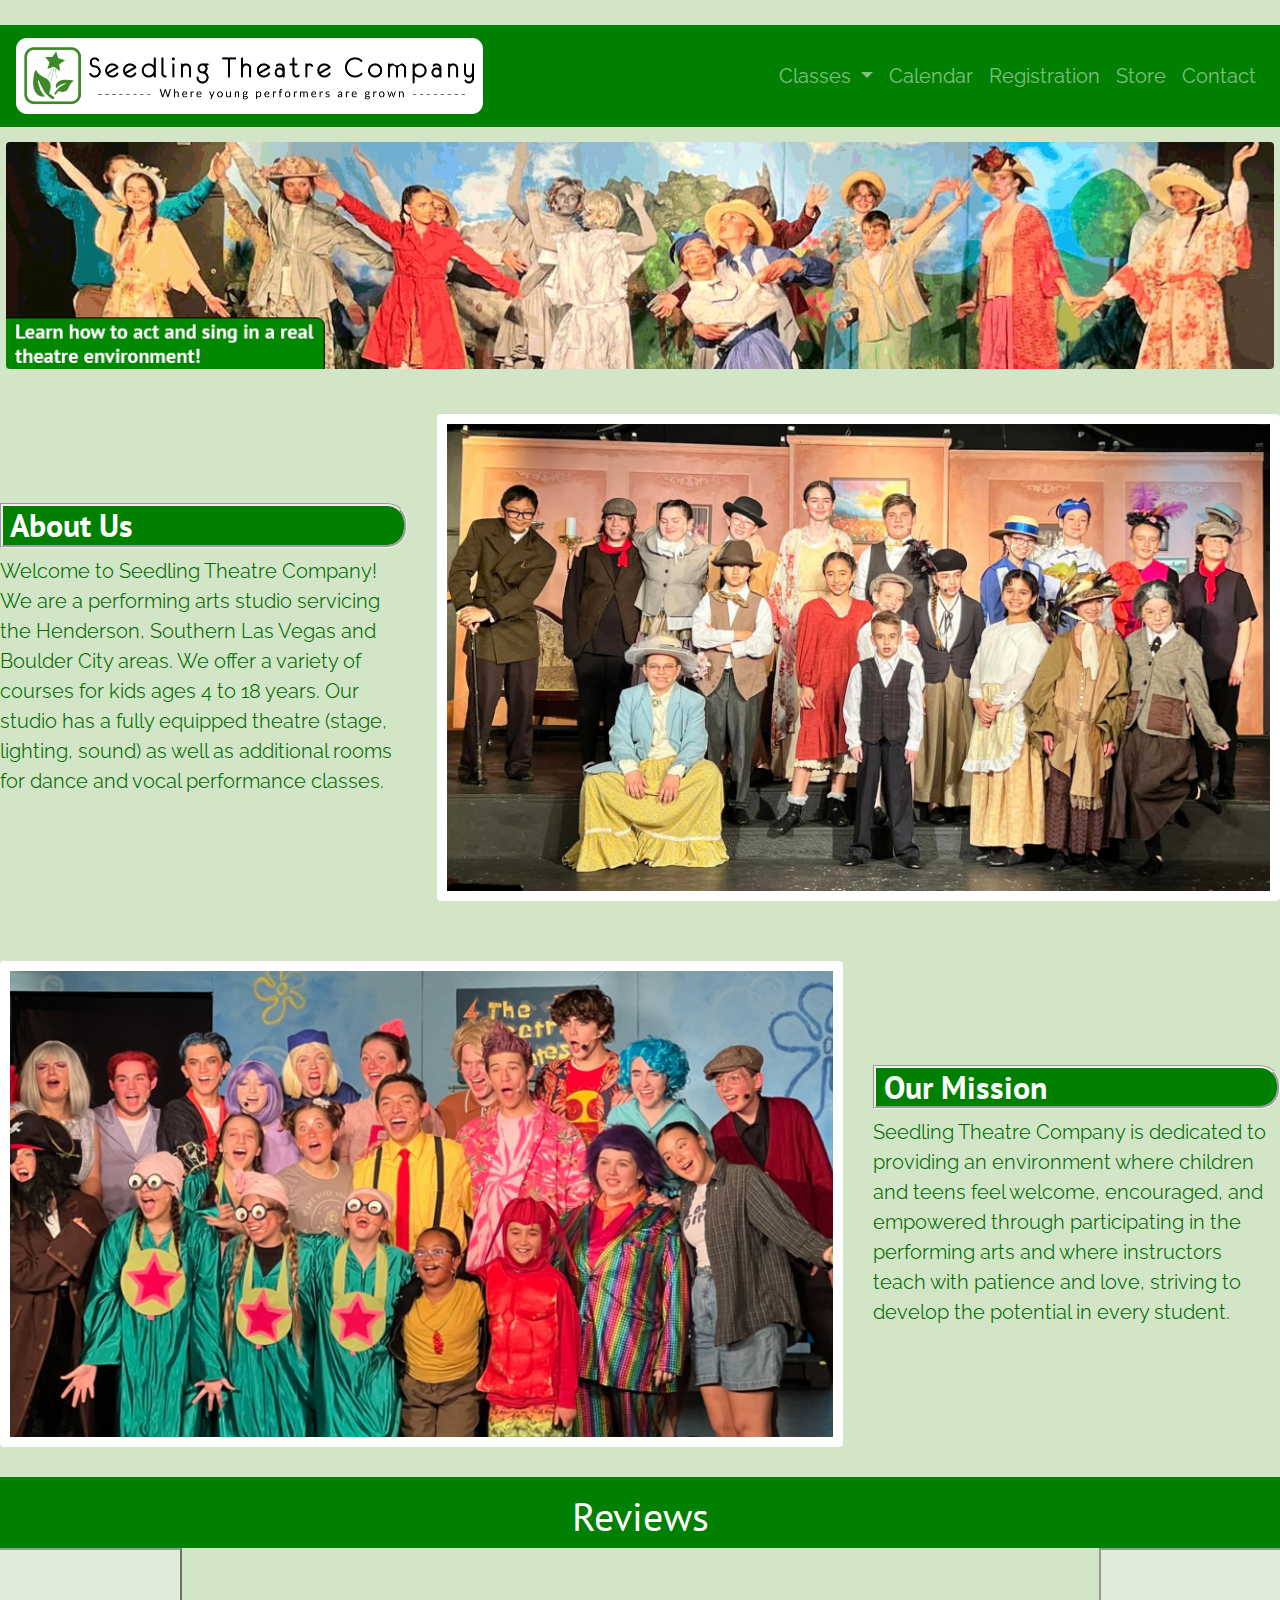
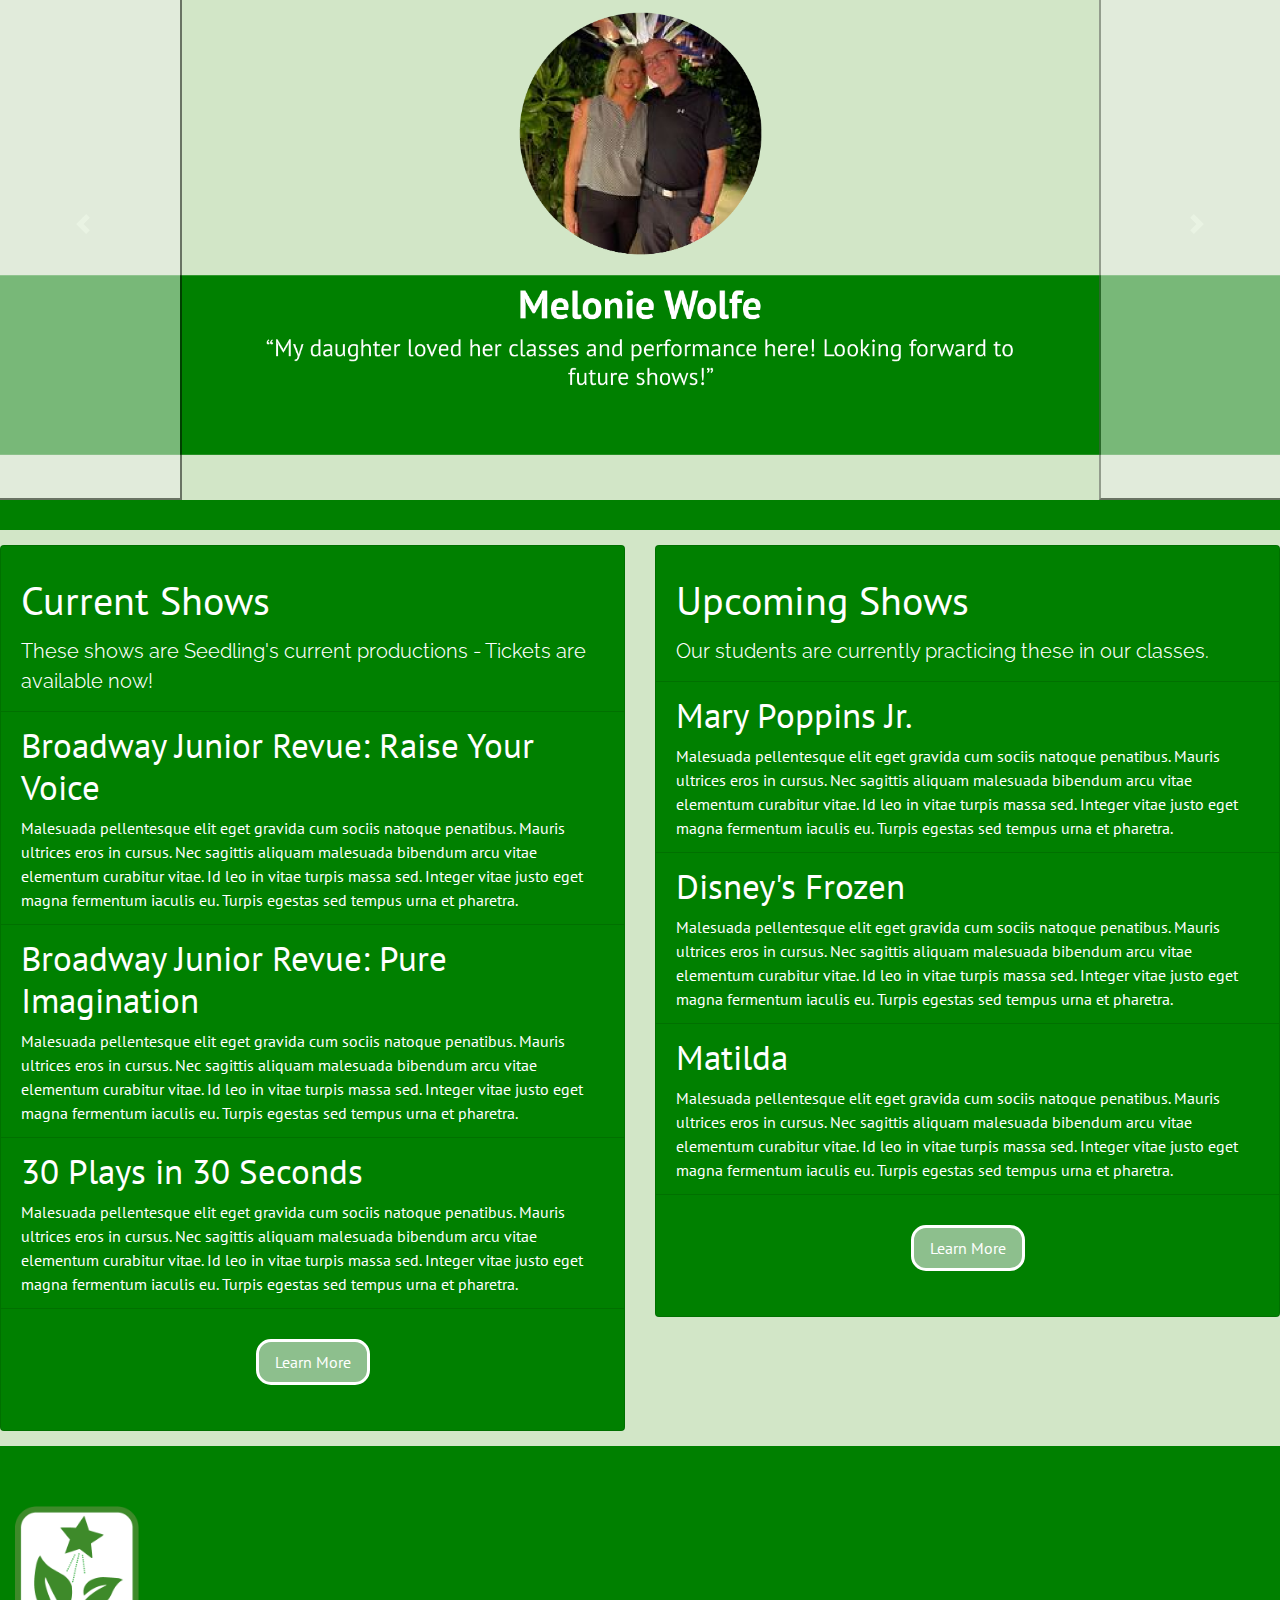
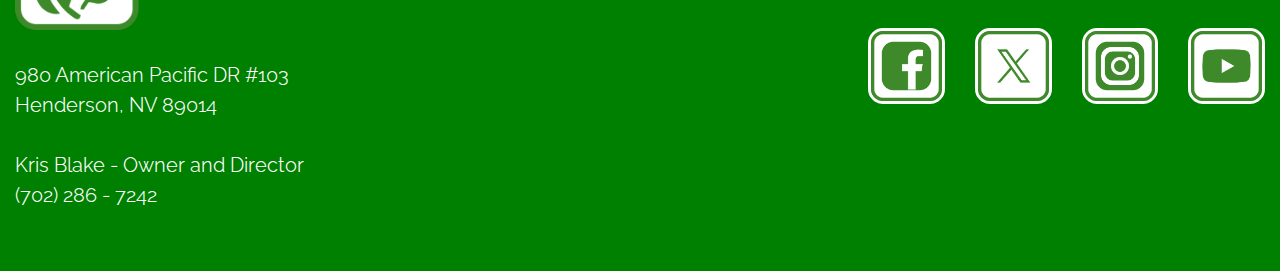
<file: index.html>
<!DOCTYPE html>
<html lan="en">
    <head>
        <meta charset="utf-8">
        <meta name="viewport" content="width=device-width, initial-scale=1">
            <link rel="stylesheet" href="https://maxcdn.bootstrapcdn.com/bootstrap/4.5.0/css/bootstrap.min.css">
            <link rel="stylesheet" href="stylesheet.css">
            <link rel="preconnect" href="https://fonts.googleapis.com">
            <link rel="preconnect" href="https://fonts.gstatic.com" crossorigin>
            <link href="https://fonts.googleapis.com/css2?family=PT+Sans:ital,wght@0,400;0,700;1,400;1,700&family=Raleway:ital,wght@0,100..900;1,100..900&display=swap" rel="stylesheet">
            <link rel="stylesheet" href="font-awesome.min.css">
            <script src="https://ajax.googleapis.com/ajax/libs/jquery/3.5.1/jquery.min.js"></script>
            <script src="https://cdnjs.cloudflare.com/ajax/libs/popper.js/1.16.0/umd/popper.min.js"></script>
            <script src="https://maxcdn.bootstrapcdn.com/bootstrap/4.5.0/js/bootstrap.min.js"></script>
            <link rel="stylesheet" href="https://stackpath.bootstrapcdn.com/font-awesome/4.7.0/css/font-awesome.min.css" integrity="sha384-wvfXpqpZZVQGK6TAh5PVlGOfQNHSoD2XbE+QkPxCAFlNEevoEH3Sl0sibVcOQVnN" crossorigin="anonymouus">
    </head>

    <body>

        <nav class="navbar navbar-expand-lg navbar-dark" style="background-color: #008000; flex-wrap: nowrap">
            <a class="navbar-brand" href="index.html"><img src="HeaderLogo.png" class="rounded float-left" width="65%" style="overflow: hidden !important"></a>
                <button class="navbar-toggler" type="button" data-toggle="collapse" data-target="#navbarNav" aria-controls="navbarNav" aria-expanded="false" aria-label="Toggle navigation" style="overflow: visible!important">
                    <span class="navbar-toggler-icon"></span>
                </button>
            <div class="collapse navbar-collapse" id="navbarNav">
                <ul class="navbar-nav">
                    <li class="nav-item dropdown">
                        <a class="nav-link dropdown-toggle" href="classes.html" id="navbarDropdownMenuLink" data-toggle="dropdown" aria-haspopup="true" aria-expanded="false" style="overflow: visible!important">
                        Classes
                        </a>
                        <div class="dropdown-menu" aria-labelledby="navbarDropdownMenuLink">
                        <a class="dropdown-item" href="classes.html">Class Overview</a>
                        <a class="dropdown-item" href="classes.html#Section1">Musical Theatre</a>
                        <a class="dropdown-item" href="classes.html#Section2">Acting</a>
                        <a class="dropdown-item" href="classes.html#Section3">Vocal Performance</a>
                        <a class="dropdown-item" href="classes.html">Summer Camps</a>
                        </div>
                    </li>
                    <li class="nav-item">
                        <a class="nav-link" href="calendar.html">Calendar</a>
                    </li>
                    <li class="nav-item">
                        <a class="nav-link" href="registration.html">Registration</a>
                    </li>
                    <li class="nav-item">
                        <a class="nav-link" href="store.html">Store</a>
                    </li>
                    <li class="nav-item">
                        <a class="nav-link" href="contact.html">Contact</a>
                    </li>
                </ul>
            </div>
        </nav>

        
        
        
        <div class="container-fluid">
            <div class="row align-items-center" class="rounded mx-auto d-block">
                    <img src="HomeGif.gif" class="rounded mx-auto d-block" width="99%">
                </div>
            </div>
            
            <div class="row align-items-center">
                <div class="col-sm-4">
                    <h2>&nbsp;About Us</h2>
                    <p>Welcome to Seedling Theatre Company! We are a performing arts studio servicing the Henderson, Southern Las Vegas and Boulder City areas. We offer a variety of courses for kids ages 4 to 18 years. Our studio has a fully equipped theatre (stage, lighting, sound) as well as additional rooms for dance and vocal performance classes.</p>
                </div>
                <div class="col-sm-8"><img src="Home1.jpg" class="rounded mx-auto d-block"></div>
            </div>
            <div class="row align-items-center">
                <div class="col-sm-8"><img src="Home2.jpg" class="rounded mx-auto d-block"></div>
                <div class="col-sm-4">
                    <h2>&nbsp;Our Mission</h2>
                    <p>Seedling Theatre Company is dedicated to providing an environment where children and teens feel welcome, encouraged, and empowered through participating in the performing arts and where instructors teach with patience and love, striving to develop the potential in every student.</p>
                </div>
            </div>
            
            
            
            <div class="row align-items-center" class="rounded mx-auto d-block" style="background-color: #008000;">
                <h1 class="rounded mx-auto d-block">Reviews</h1>
                <div id="carouselExampleInterval" style="width: 100%;" class="carousel slide" data-ride="carousel">
                    <div class="carousel-inner">
                        <div class="carousel-item active" data-interval="10000">
                            <img src="Testimonial1.png" class="d-block w-100" alt="...">
                        </div>
                        <div class="carousel-item" data-interval="2000">
                            <img src="Testimonial2.png" class="d-block w-100" alt="...">
                        </div>
                        <div class="carousel-item">
                            <img src="Testimonial3.png" class="d-block w-100" alt="...">
                        </div>
                    </div>
                    <button class="carousel-control-prev" type="button" data-target="#carouselExampleInterval" data-slide="prev">
                        <span class="carousel-control-prev-icon" aria-hidden="true"></span>
                        <span class="sr-only">Previous</span>
                    </button>
                    <button class="carousel-control-next" type="button" data-target="#carouselExampleInterval" data-slide="next">
                        <span class="carousel-control-next-icon" aria-hidden="true"></span>
                        <span class="sr-only">Next</span>
                    </button>
                </div>
            </div>

        

        <div class="row" style="background-color: #008000;">
            
            <div class="col-sm-6">
                <div class="card">
                    <div class="card-body">
                        <h1 class="card-title">Current Shows</h1>
                        <p class="card-text">These shows are Seedling's current productions - Tickets are available now!</p>
                    </div>
                    <ul class="list-group list-group-flush">
                            <li class="list-group-item">
                                <h4>Broadway Junior Revue: Raise Your Voice</h4>
                                <p2>Malesuada pellentesque elit eget gravida cum sociis natoque penatibus. Mauris ultrices eros in cursus. Nec sagittis aliquam malesuada bibendum arcu vitae elementum curabitur vitae. Id leo in vitae turpis massa sed. Integer vitae justo eget magna fermentum iaculis eu. Turpis egestas sed tempus urna et pharetra.</p2>
                            </li>
                            <li class="list-group-item">
                                <h4>Broadway Junior Revue: Pure Imagination</h4>
                                <p2>Malesuada pellentesque elit eget gravida cum sociis natoque penatibus. Mauris ultrices eros in cursus. Nec sagittis aliquam malesuada bibendum arcu vitae elementum curabitur vitae. Id leo in vitae turpis massa sed. Integer vitae justo eget magna fermentum iaculis eu. Turpis egestas sed tempus urna et pharetra.</p2>
                            </li>
                            <li class="list-group-item">
                                <h4>30 Plays in 30 Seconds</h4>
                                <p2>Malesuada pellentesque elit eget gravida cum sociis natoque penatibus. Mauris ultrices eros in cursus. Nec sagittis aliquam malesuada bibendum arcu vitae elementum curabitur vitae. Id leo in vitae turpis massa sed. Integer vitae justo eget magna fermentum iaculis eu. Turpis egestas sed tempus urna et pharetra.</p2>
                            </li>
                    </ul>
                    <div class="container-fluid" style="background-color: #008000;">
                    <div class="col d-flex justify-content-center" style="background-color: #008000;">
                        <a class="nav-link" href="store.html">Learn More</a>
                    </div>
                    </div>
                </div>
            </div>
            
            <div class="col-sm-6">
                <div class="card">
                    <div class="card-body">
                        <h1 class="card-title">Upcoming Shows</h1>
                        <p class="card-text">Our students are currently practicing these in our classes.</p>
                    </div>
                    <ul class="list-group list-group-flush">

                            <li class="list-group-item">
                                <h4>Mary Poppins Jr.</h4>
                                <p2>Malesuada pellentesque elit eget gravida cum sociis natoque penatibus. Mauris ultrices eros in cursus. Nec sagittis aliquam malesuada bibendum arcu vitae elementum curabitur vitae. Id leo in vitae turpis massa sed. Integer vitae justo eget magna fermentum iaculis eu. Turpis egestas sed tempus urna et pharetra.</p2>
                            </li>
                            <li class="list-group-item">
                                <h4>Disney's Frozen</h4>
                                <p2>Malesuada pellentesque elit eget gravida cum sociis natoque penatibus. Mauris ultrices eros in cursus. Nec sagittis aliquam malesuada bibendum arcu vitae elementum curabitur vitae. Id leo in vitae turpis massa sed. Integer vitae justo eget magna fermentum iaculis eu. Turpis egestas sed tempus urna et pharetra.</p2>
                            </li>
                            <li class="list-group-item">
                                <h4>Matilda</h4>
                                <p2>Malesuada pellentesque elit eget gravida cum sociis natoque penatibus. Mauris ultrices eros in cursus. Nec sagittis aliquam malesuada bibendum arcu vitae elementum curabitur vitae. Id leo in vitae turpis massa sed. Integer vitae justo eget magna fermentum iaculis eu. Turpis egestas sed tempus urna et pharetra.</p2>
                            </li>
                    </ul>
                    <div class="container-fluid" style="background-color: #008000;">
                    <div class="col d-flex justify-content-center" style="background-color: #008000;">
                        <a class="nav-link" href="classes.html">Learn More</a>
                    </div>
                    </div>
                </div>
            </div>
            
        </div>

        
        
        <footer>
            <div class="container-fluid" style="background-color: #008000;">
                <div class="row align-items-center" style="background-color: #008000;">
                    
                    <div class="col" class="rounded mx-auto d-block" style="background-color: #008000;">
                        
                    <div class="card border-0">
                        <img src="FooterLogo.png" style="width: 15%">
                        <p>
                        <br>980 American Pacific DR #103
                        <br>Henderson, NV 89014
                        <br>
                        <br>Kris Blake - Owner and Director
                        <br>(702) 286 - 7242
                        </p>
                    </div>
                    </div>
                    

                    <div class="col-sm-4" style="background-color: #008000;">
                        <div class="row" style="background-color: #008000;">
                            <div class="col-sm-3" style="background-color: #008000;">
                                <a href="https://www.facebook.com/seedlingkids00" target="_blank"><img src="Facebook_logo.png" width="100%"></a>
                            </div>
                            <div class="col-sm-3" style="background-color: #008000;">
                                <a href="https://twitter.com/seedlingkids" target="_blank"><img src="X_logo.png" width="100%"></a>
                            </div>
                            <div class="col-sm-3" style="background-color: #008000;">
                                <a href="https://www.instagram.com/seedlingtheatre/" target="_blank"><img src="Instagram_logo.png" width="100%"></a>
                            </div>
                            <div class="col-sm-3" style="background-color: #008000;">
                                <a href="https://www.youtube.com/channel/UC9doaOLZjoZwspJDaQ4ZDIw" target="_blank"><img src="Youtube_logo.png" width="100%"></a>
                            </div>
                        </div>
                    </div>
                </div>
            </div>
        
        </footer>
        
        
    </body>




</html>
</file>
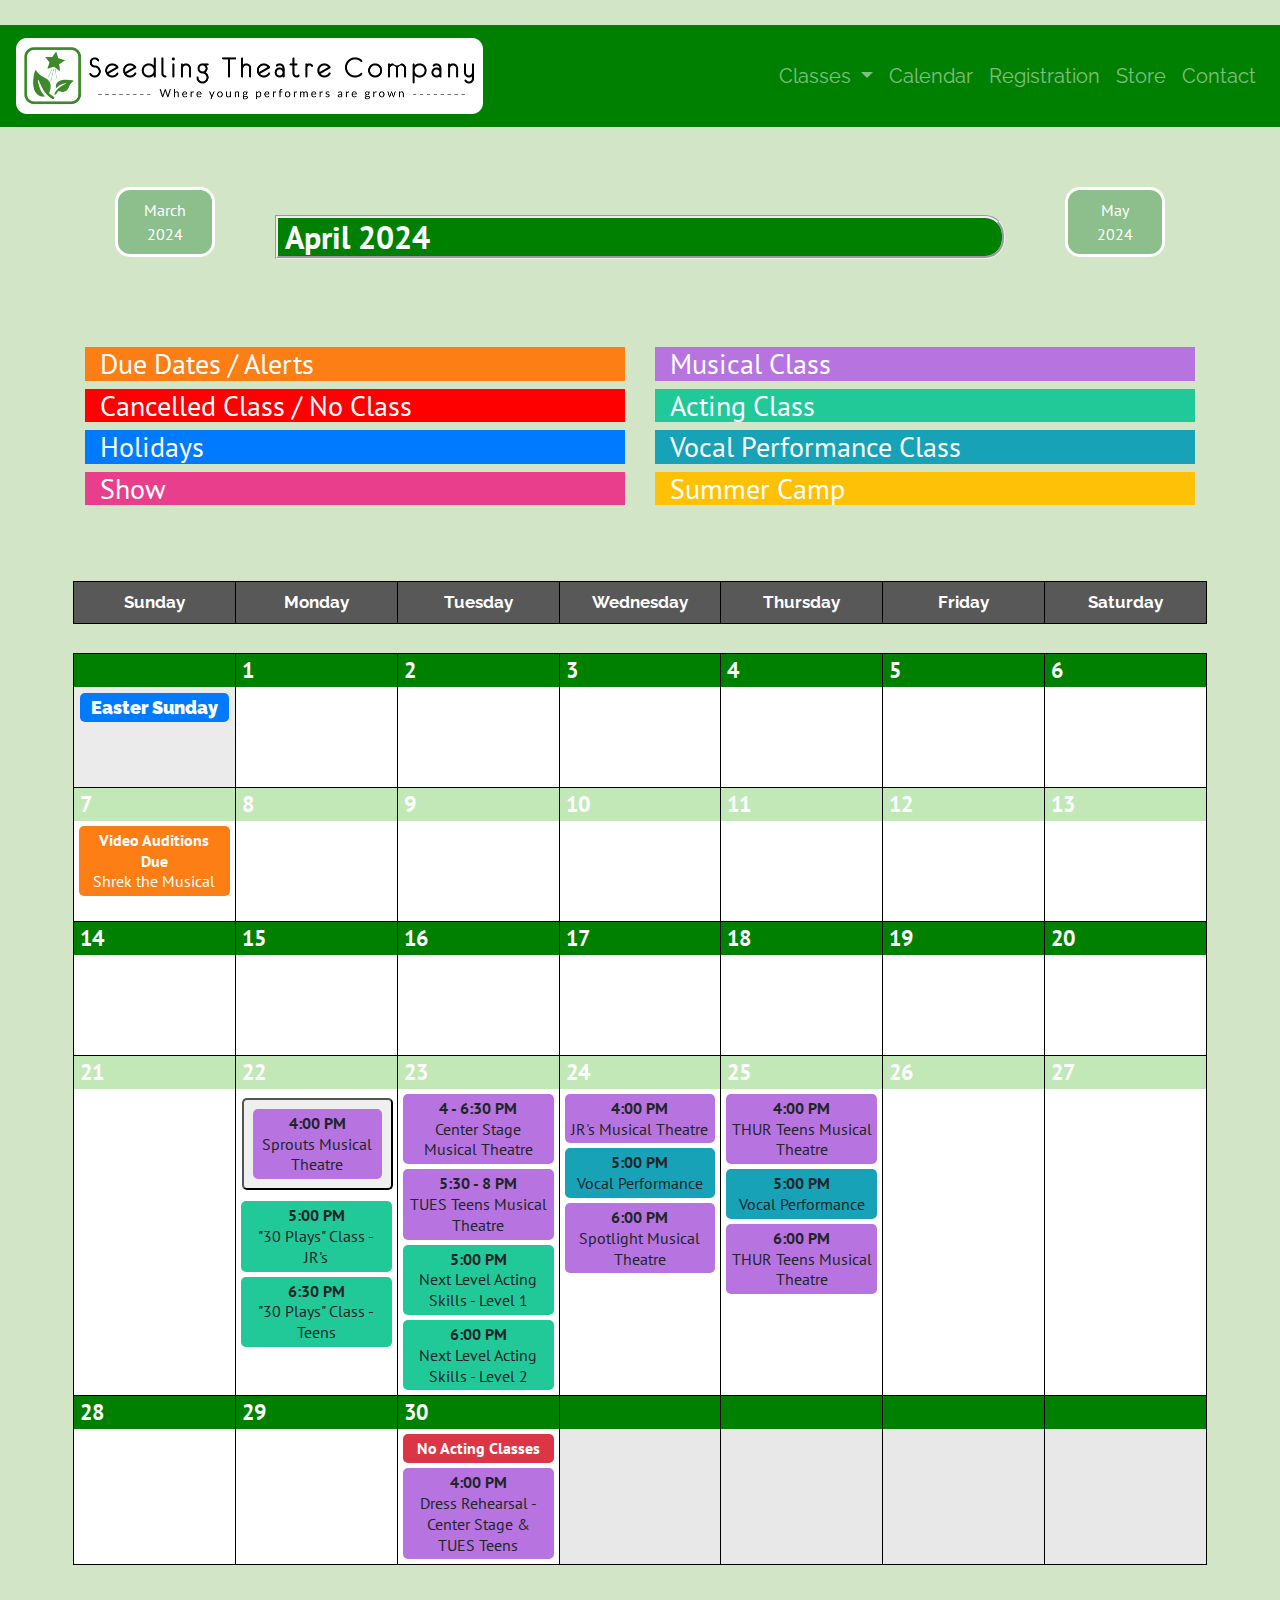
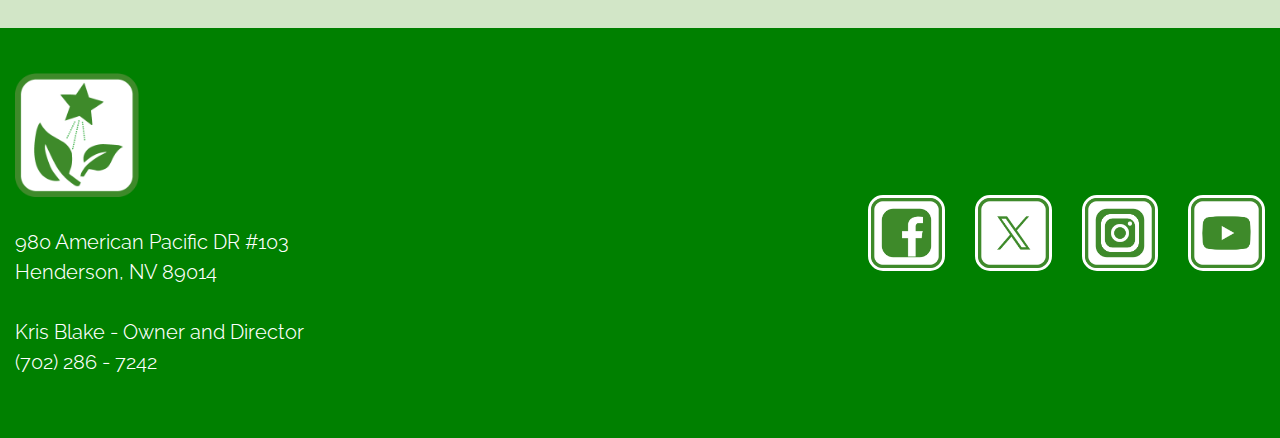
<file: calendar.html>
<!DOCTYPE html>
<html lan="en">
    <head>
        <meta charset="utf-8">
        <meta name="viewport" content="width=device-width, initial-scale=1">
            <link rel="stylesheet" href="https://maxcdn.bootstrapcdn.com/bootstrap/4.5.0/css/bootstrap.min.css">
            <link rel="stylesheet" href="stylesheet.css">
            <link rel="preconnect" href="https://fonts.googleapis.com">
            <link rel="preconnect" href="https://fonts.gstatic.com" crossorigin>
            <link href="https://fonts.googleapis.com/css2?family=PT+Sans:ital,wght@0,400;0,700;1,400;1,700&family=Raleway:ital,wght@0,100..900;1,100..900&display=swap" rel="stylesheet">
            <link rel="stylesheet" href="font-awesome.min.css">
            <script src="https://ajax.googleapis.com/ajax/libs/jquery/3.5.1/jquery.min.js"></script>
            <script src="https://cdnjs.cloudflare.com/ajax/libs/popper.js/1.16.0/umd/popper.min.js"></script>
            <script src="https://maxcdn.bootstrapcdn.com/bootstrap/4.5.0/js/bootstrap.min.js"></script>
            <link rel="stylesheet" href="https://stackpath.bootstrapcdn.com/font-awesome/4.7.0/css/font-awesome.min.css" integrity="sha384-wvfXpqpZZVQGK6TAh5PVlGOfQNHSoD2XbE+QkPxCAFlNEevoEH3Sl0sibVcOQVnN" crossorigin="anonymouus">
            <script>
                function displayText() {
  var text = document.getElementById("textField");
  text.style.display = "block";
}
            </script>
            <script>
                function hideText() {
  var text = document.getElementById("textField");
  text.style.display = "none";
}
            </script>
    </head>

    <body>
        
        <nav class="navbar navbar-expand-lg navbar-dark" style="background-color: #008000; flex-wrap: nowrap">
            <a class="navbar-brand" href="index.html"><img src="HeaderLogo.png" class="rounded float-left" width="65%" style="overflow: hidden !important"></a>
                <button class="navbar-toggler" type="button" data-toggle="collapse" data-target="#navbarNav" aria-controls="navbarNav" aria-expanded="false" aria-label="Toggle navigation" style="overflow: visible!important">
                    <span class="navbar-toggler-icon"></span>
                </button>
            <div class="collapse navbar-collapse" id="navbarNav">
                <ul class="navbar-nav">
                    <li class="nav-item dropdown">
                        <a class="nav-link dropdown-toggle" href="classes.html" id="navbarDropdownMenuLink" data-toggle="dropdown" aria-haspopup="true" aria-expanded="false" style="overflow: visible!important">
                        Classes
                        </a>
                        <div class="dropdown-menu" aria-labelledby="navbarDropdownMenuLink">
                        <a class="dropdown-item" href="classes.html">Class Overview</a>
                        <a class="dropdown-item" href="classes.html#Section1">Musical Theatre</a>
                        <a class="dropdown-item" href="classes.html#Section2">Acting</a>
                        <a class="dropdown-item" href="classes.html#Section3">Vocal Performance</a>
                        <a class="dropdown-item" href="classes.html">Summer Camps</a>
                        </div>
                    </li>
                    <li class="nav-item">
                        <a class="nav-link" href="calendar.html">Calendar</a>
                    </li>
                    <li class="nav-item">
                        <a class="nav-link" href="registration.html">Registration</a>
                    </li>
                    <li class="nav-item">
                        <a class="nav-link" href="store.html">Store</a>
                    </li>
                    <li class="nav-item">
                        <a class="nav-link" href="contact.html">Contact</a>
                    </li>
                </ul>
            </div>
        </nav>
        
        

      <section>
        <div class="container">
            
            <div class="row align-items-center">
                <div class="col-sm-2">
                    <div class="container-fluid">
                    <div class="col d-flex justify-content-center">
                        <a class="nav-link" href="classes.html">March 2024</a>
                    </div>
                    </div>
                </div>
                <div class="col-sm-8">
                    <h2 style="margin-top: 15px; margin-bottom: -15px;">&nbsp;April 2024</h2>
                </div>
                <div class="col-sm-2">
                    <div class="container-fluid">
                    <div class="col d-flex justify-content-center">
                        <a class="nav-link" href="classes.html">May 2024</a>
                    </div>
                    </div>
                </div>
            </div>
            
            <div class="row align-items-center">
                <div class="col">
                    <h3 style="background-color: #fd7e14; color: white; padding-left: 15px;">Due Dates / Alerts</h3>
                    <h3 style="background-color: #ff0000; color: white; padding-left: 15px;">Cancelled Class / No Class</h3>
                    <h3 style="background-color: #007bff; color: white; padding-left: 15px;">Holidays</h3>
                    <h3 style="background-color: #e83e8c; color: white; padding-left: 15px;">Show</h3>
                </div>
                <div class="col">
                    <h3 style="background-color: #B774E0; color: white; padding-left: 15px;">Musical Class</h3>
                    <h3 style="background-color: #20c997; color: white; padding-left: 15px;">Acting Class</h3>
                    <h3 style="background-color: #17a2b8; color: white; padding-left: 15px;">Vocal Performance Class</h3>
                    <h3 style="background-color: #ffc107; color: white; padding-left: 15px;">Summer Camp</h3>
                </div>
            </div>
            
            <div class="mt-4 mb-5">
                <div class="container" id="cal">
                    <div class="row d-none d-md-flex seven-cols">
                        <div class="col-md-1 day days">
                            <p class="text-center text-white">Sunday</p>
                        </div>
                        <div class="col-md-1 day days">
                            <p class="text-center text-white">Monday</p>
                        </div>
                        <div class="col-md-1 day days">
                            <p class="text-center text-white">Tuesday</p>
                        </div>
                        <div class="col-md-1 day days">
                            <p class="text-center text-white">Wednesday</p>
                        </div>
                        <div class="col-md-1 day days">
                            <p class="text-center text-white">Thursday</p>
                        </div>
                        <div class="col-md-1 day days">
                            <p class="text-center text-white">Friday</p>
                        </div>
                        <div class="col-md-1 day days">
                            <p class="text-center text-white">Saturday</p>
                        </div>
                    </div>
                    <div class="row seven-cols">
                        <div class="col-md-1 text-truncate d-none d-md-block p-0 day-blank">
                            <p class="date bg-week1">&nbsp;&nbsp;</p>
                            <p class="text-center text-white bg-primary event-spec"><strong>Easter Sunday</strong></p>
                        </div>
                        <div class="col-md-1 day bg-events bg-events">
                            <p class="date bg-week1">1&nbsp;</p>
                        </div>
                        <div class="col-md-1 bg-events day">
                            <p class="date bg-week1">2</p>
                        </div>
                        <div class="col-md-1 bg-events day">
                            <p class="date bg-week1">3&nbsp;</p>
                        </div>
                        <div class="col-md-1 bg-events day">
                            <p class="date bg-week1">4</p>
                        </div>
                        <div class="col-md-1 bg-events day">
                            <p class="date bg-week1">5</p>
                        </div>
                        <div class="col-md-1 bg-events day">
                            <p class="date bg-week1">6</p>
                        </div>
                        <div class="col-md-1 day bg-events">
                            <p class="date bg-week2">7</p>
                            <p class="text-center text-white bg-danger event" style="background-color: #fd7e14!important"><strong>Video Auditions Due</strong><br>Shrek the Musical</p>
                        </div>
                        <div class="col-md-1 bg-events day">
                            <p class="date bg-week2">8</p>
                        </div>
                        <div class="col-md-1 bg-events day">
                            <p class="date bg-week2">9</p>
                        </div>
                        <div class="col-md-1 day bg-events">
                            <p class="date bg-week2">10&nbsp;</p>
                        </div>
                        <div class="col-md-1 day bg-events">
                            <p class="date bg-week2">11</p>
                        </div>
                        <div class="col-md-1 day bg-events">
                            <p class="date bg-week2">12</p>
                        </div>
                        <div class="col-md-1 day bg-events">
                            <p class="date bg-week2">13</p>
                        </div>
                        <div class="col-md-1 bg-events day bg-events">
                            <p class="date bg-week3">14</p>
                        </div>
                        <div class="col-md-1 day bg-events">
                            <p class="date bg-week3">15</p>
                        </div>
                        <div class="col-md-1 day bg-events">
                            <p class="date bg-week3">16</p>
                        </div>
                        <div class="col-md-1 day bg-events">
                            <p class="date bg-week3">17&nbsp;</p>
                        </div>
                        <div class="col-md-1 day bg-events">
                            <p class="date bg-week3">18</p>
                        </div>
                        <div class="col-md-1 day bg-events">
                            <p class="text-nowrap date bg-week3">19</p>
                        </div>
                        <div class="col-md-1 day bg-events">
                            <p class="date bg-week3">20</p>
                        </div>
                        <div class="col-md-1 bg-events day bg-events">
                            <p class="date bg-week4">21</p>
                        </div>
                        <div class="col-md-1 day bg-events">
                            <p class="date bg-week4">22</p>
                            
                                <button onclick="displayText()" class="text-center text-white event-spec"><p class="text-body bg-warning event ext-next" style="background-color: #B774E0!important"><b>4:00 PM</b><br>Sprouts Musical Theatre</p></button>
                                <div class="text-center text-white bg-primary event-spec" id="textField" style="display: none; background-color: #B774E0!important;">
                                    <button onclick="hideText()" class="text-center text-white event-spec" style="background-color: #B774E0!important; border-style: none;"><p class="pCalendar"><b>4 PM - 5 PM</b><br><b>Ages 6-7 Yrs</b><br><br>Children will be working on Musical numbers for a pre-show, joining the Wed Musical Theatre classes for their end-of-semester "Pure Imagination "performance.</p></button>
                                </div>
                            
                                <p class="text-body bg-warning event ext-next" style="background-color: #20c997!important"><b>5:00 PM</b><br>"30 Plays" Class - JR's</p>
                                <p class="text-body bg-warning event ext-next" style="background-color: #20c997!important"><b>6:30 PM</b><br>"30 Plays" Class - Teens</p>

                        </div>
                        <div class="col-md-1 day bg-events">
                            <p class="date bg-week4">23</p>
                                <p class="text-body bg-warning event ext-next" style="background-color: #B774E0!important"><b>4 - 6:30 PM</b><br>Center Stage Musical Theatre</p>
                                <p class="text-body bg-warning event ext-next" style="background-color: #B774E0!important"><b>5:30 - 8 PM</b><br>TUES Teens Musical Theatre</p>
                                <p class="text-body bg-warning event ext-next" style="background-color: #20c997!important"><b>5:00 PM</b><br>Next Level Acting Skills - Level 1</p>
                                <p class="text-body bg-warning event ext-next" style="background-color: #20c997!important"><b>6:00 PM</b><br>Next Level Acting Skills - Level 2</p>
                        </div>
                        <div class="col-md-1 day bg-events">
                            <p class="date bg-week4">24&nbsp;</p>
                                <p class="text-body bg-warning event ext-next" style="background-color: #B774E0!important"><b>4:00 PM</b><br>JR's Musical Theatre</p>
                                <p class="text-body bg-warning event ext-next" style="background-color: #17a2b8!important"><b>5:00 PM</b><br>Vocal Performance</p>
                                <p class="text-body bg-warning event ext-next" style="background-color: #B774E0!important"><b>6:00 PM</b><br>Spotlight Musical Theatre</p>
                        </div>
                        <div class="col-md-1 day bg-events bg-events">
                            <p class="text-nowrap date bg-week4">25</p>
                                <p class="text-body bg-warning event ext-next" style="background-color: #B774E0!important"><b>4:00 PM</b><br>THUR Teens Musical Theatre</p>
                                <p class="text-body bg-warning event ext-next" style="background-color: #17a2b8!important"><b>5:00 PM</b><br>Vocal Performance</p>
                                <p class="text-body bg-warning event ext-next" style="background-color: #B774E0!important"><b>6:00 PM</b><br>THUR Teens Musical Theatre</p>
                        </div>
                        <div class="col-md-1 day bg-events">
                            <p class="date bg-week4">26</p>
                        </div>
                        <div class="col-md-1 day bg-events">
                            <p class="date bg-week4">27</p>
                        </div>
                        <div class="col-md-1 bg-events day bg-events">
                            <p class="date bg-week5">28</p>
                        </div>
                        <div class="col-md-1 day bg-events">
                            <p class="date bg-week5">29</p>
                        </div>
                        <div class="col-md-1 day bg-events">
                            <p class="date bg-week5">30</p>
                            <p class="text-center text-white bg-danger event"><strong>No Acting Classes</strong></p>
                            <p class="text-body bg-warning event ext-next" style="background-color: #B774E0!important"><b>4:00 PM</b><br>Dress Rehearsal - Center Stage & TUES Teens</p>
                        </div>
                        <div class="col-md-1 day bg-closed">
                            <p class="date bg-week5">&nbsp;&nbsp;</p>
                        </div>
                        <div class="col-md-1 day bg-closed">
                            <p class="date bg-week5">&nbsp;&nbsp;</p>
                        </div>
                        <div class="col-md-1 day bg-closed">
                            <p class="date bg-week5">&nbsp;&nbsp;</p>
                        </div>
                        <div class="col-md-1 day bg-closed">
                            <p class="date bg-week5">&nbsp;&nbsp;</p>
                        </div>
                    </div>





                </div>
            </div>
        </div>
    </section>
        
        
        <footer>
            <div class="container-fluid" style="background-color: #008000;">
                <div class="row align-items-center" style="background-color: #008000;">
                    
                    <div class="col" class="rounded mx-auto d-block" style="background-color: #008000;">
                        
                    <div class="card border-0">
                        <img src="FooterLogo.png" style="width: 15%">
                        <p>
                        <br>980 American Pacific DR #103
                        <br>Henderson, NV 89014
                        <br>
                        <br>Kris Blake - Owner and Director
                        <br>(702) 286 - 7242
                        </p>
                    </div>
                    </div>
                    

                    <div class="col-sm-4" style="background-color: #008000;">
                        <div class="row" style="background-color: #008000;">
                            <div class="col-sm-3" style="background-color: #008000;">
                                <a href="https://www.facebook.com/seedlingkids00" target="_blank"><img src="Facebook_logo.png" width="100%"></a>
                            </div>
                            <div class="col-sm-3" style="background-color: #008000;">
                                <a href="https://twitter.com/seedlingkids" target="_blank"><img src="X_logo.png" width="100%"></a>
                            </div>
                            <div class="col-sm-3" style="background-color: #008000;">
                                <a href="https://www.instagram.com/seedlingtheatre/" target="_blank"><img src="Instagram_logo.png" width="100%"></a>
                            </div>
                            <div class="col-sm-3" style="background-color: #008000;">
                                <a href="https://www.youtube.com/channel/UC9doaOLZjoZwspJDaQ4ZDIw" target="_blank"><img src="Youtube_logo.png" width="100%"></a>
                            </div>
                        </div>
                    </div>
                </div>
            </div>
        
        </footer>
        
        
    </body>




</html>
</file>
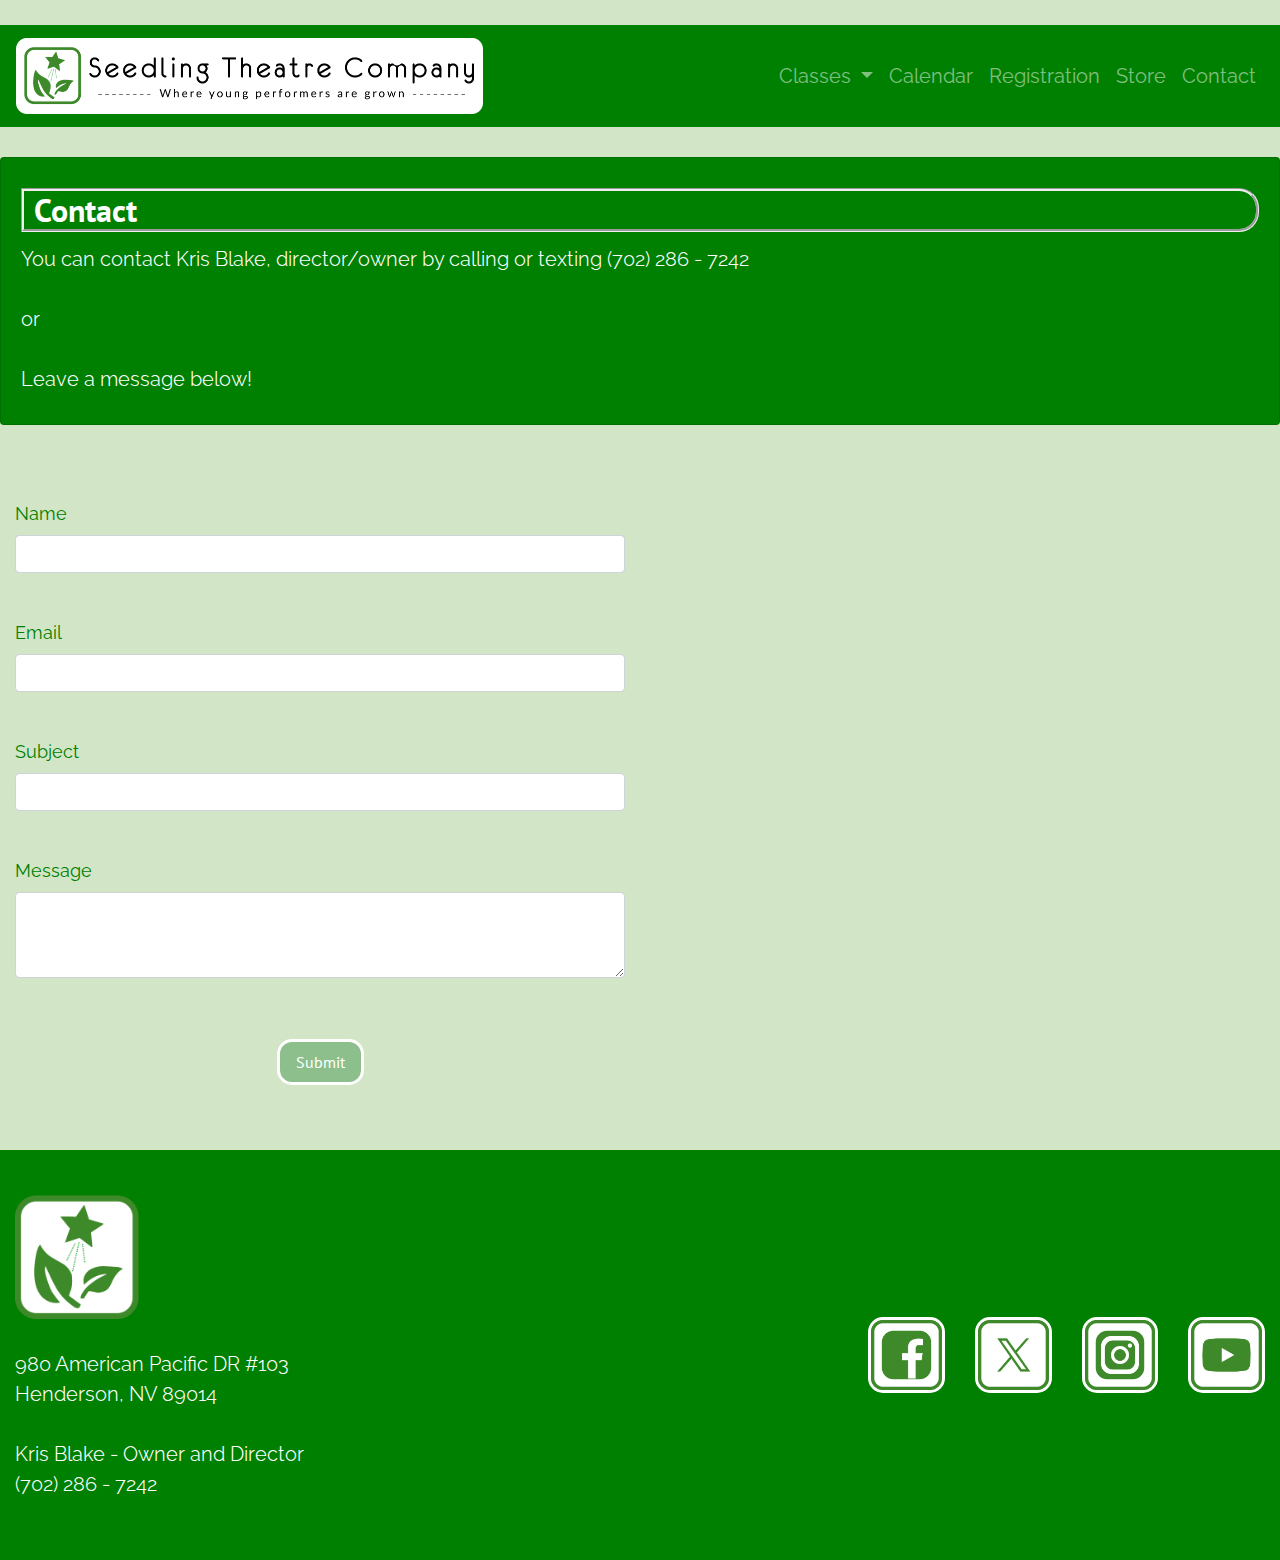
<file: contact.html>
<!DOCTYPE html>
<html lan="en">
    <head>
        <meta charset="utf-8">
        <meta name="viewport" content="width=device-width, initial-scale=1">
            <link rel="stylesheet" href="https://maxcdn.bootstrapcdn.com/bootstrap/4.5.0/css/bootstrap.min.css">
            <link rel="stylesheet" href="stylesheet.css">
            <link rel="preconnect" href="https://fonts.googleapis.com">
            <link rel="preconnect" href="https://fonts.gstatic.com" crossorigin>
            <link href="https://fonts.googleapis.com/css2?family=PT+Sans:ital,wght@0,400;0,700;1,400;1,700&family=Raleway:ital,wght@0,100..900;1,100..900&display=swap" rel="stylesheet">
            <link rel="stylesheet" href="font-awesome.min.css">
            <script src="https://ajax.googleapis.com/ajax/libs/jquery/3.5.1/jquery.min.js"></script>
            <script src="https://cdnjs.cloudflare.com/ajax/libs/popper.js/1.16.0/umd/popper.min.js"></script>
            <script src="https://maxcdn.bootstrapcdn.com/bootstrap/4.5.0/js/bootstrap.min.js"></script>
            <link rel="stylesheet" href="https://stackpath.bootstrapcdn.com/font-awesome/4.7.0/css/font-awesome.min.css" integrity="sha384-wvfXpqpZZVQGK6TAh5PVlGOfQNHSoD2XbE+QkPxCAFlNEevoEH3Sl0sibVcOQVnN" crossorigin="anonymouus">
    </head>

    <body>

        <nav class="navbar navbar-expand-lg navbar-dark" style="background-color: #008000; flex-wrap: nowrap">
            <a class="navbar-brand" href="index.html"><img src="HeaderLogo.png" class="rounded float-left" width="65%" style="overflow: hidden !important"></a>
                <button class="navbar-toggler" type="button" data-toggle="collapse" data-target="#navbarNav" aria-controls="navbarNav" aria-expanded="false" aria-label="Toggle navigation" style="overflow: visible!important">
                    <span class="navbar-toggler-icon"></span>
                </button>
            <div class="collapse navbar-collapse" id="navbarNav">
                <ul class="navbar-nav">
                    <li class="nav-item dropdown">
                        <a class="nav-link dropdown-toggle" href="classes.html" id="navbarDropdownMenuLink" data-toggle="dropdown" aria-haspopup="true" aria-expanded="false" style="overflow: visible!important">
                        Classes
                        </a>
                        <div class="dropdown-menu" aria-labelledby="navbarDropdownMenuLink">
                        <a class="dropdown-item" href="classes.html">Class Overview</a>
                        <a class="dropdown-item" href="classes.html#Section1">Musical Theatre</a>
                        <a class="dropdown-item" href="classes.html#Section2">Acting</a>
                        <a class="dropdown-item" href="classes.html#Section3">Vocal Performance</a>
                        <a class="dropdown-item" href="classes.html">Summer Camps</a>
                        </div>
                    </li>
                    <li class="nav-item">
                        <a class="nav-link" href="calendar.html">Calendar</a>
                    </li>
                    <li class="nav-item">
                        <a class="nav-link" href="registration.html">Registration</a>
                    </li>
                    <li class="nav-item">
                        <a class="nav-link" href="store.html">Store</a>
                    </li>
                    <li class="nav-item">
                        <a class="nav-link" href="contact.html">Contact</a>
                    </li>
                </ul>
            </div>
        </nav>

        <section>
            
            <div class="row align-items-center">
                <div class="col-sm-12">
                    <div class="card">
                        <div class="card-body">
                            <h2 class="card-title" style="padding-left: 10px;">Contact</h2>
                        <p class="card-text">You can contact Kris Blake, director/owner by calling or texting (702) 286 - 7242<br><br>or<br><br>Leave a message below!</p>
                        </div>
                    </div>
                </div>
            </div>
            
            <div class="row">
                <div class="col-sm-6">
                    <form style="padding-left: 15px;">
                        <div class="form-group">
                            <label for="formGroupExampleInput2">Name</label>
                            <input type="text" class="form-control" id="formGroupExampleInput2">
                        </div>
                        <div class="form-group">
                            <label for="formGroupExampleInput2">Email</label>
                            <input type="text" class="form-control" id="formGroupExampleInput2">
                        </div>
                        <div class="form-group">
                            <label for="formGroupExampleInput2">Subject</label>
                            <input type="text" class="form-control" id="formGroupExampleInput2">
                        </div>
                        <div class="form-group">
                            <label for="exampleFormControlTextarea1">Message</label>
                            <textarea class="form-control" id="exampleFormControlTextarea1" rows="3"></textarea>
                        </div>
                        <div class="container-fluid">
                            <div class="col-sm-12 d-flex justify-content-center" style="padding-bottom: 20px;">
                                <a class="nav-link" href="#">Submit</a>
                            </div>
                        </div>
                    </form>
                </div>
                <div class="col-sm-6" style="padding-right: 20px;">
                    <iframe src="https://www.google.com/maps/embed?pb=!1m18!1m12!1m3!1d3226.0980623835776!2d-115.0295371241961!3d36.04231257247294!2m3!1f0!2f0!3f0!3m2!1i1024!2i768!4f13.1!3m3!1m2!1s0x80c8d1176a08afd5%3A0xadf07f3ea208f14b!2sSeedling%20Theatre%20Company!5e0!3m2!1sen!2sus!4v1715057398368!5m2!1sen!2sus" width="100%" height="600" style="border:0;" allowfullscreen="" loading="lazy" referrerpolicy="no-referrer-when-downgrade"></iframe>
                </div>
            </div>
        

        

            

        

            
        
        </section>
        

        
        <footer>
            <div class="container-fluid" style="background-color: #008000;">
                <div class="row align-items-center" style="background-color: #008000;">
                    
                    <div class="col" class="rounded mx-auto d-block" style="background-color: #008000;">
                        
                    <div class="card border-0">
                        <img src="FooterLogo.png" style="width: 15%">
                        <p>
                        <br>980 American Pacific DR #103
                        <br>Henderson, NV 89014
                        <br>
                        <br>Kris Blake - Owner and Director
                        <br>(702) 286 - 7242
                        </p>
                    </div>
                    </div>
                    

                    <div class="col-sm-4" style="background-color: #008000;">
                        <div class="row" style="background-color: #008000;">
                            <div class="col-sm-3" style="background-color: #008000;">
                                <a href="https://www.facebook.com/seedlingkids00" target="_blank"><img src="Facebook_logo.png" width="100%"></a>
                            </div>
                            <div class="col-sm-3" style="background-color: #008000;">
                                <a href="https://twitter.com/seedlingkids" target="_blank"><img src="X_logo.png" width="100%"></a>
                            </div>
                            <div class="col-sm-3" style="background-color: #008000;">
                                <a href="https://www.instagram.com/seedlingtheatre/" target="_blank"><img src="Instagram_logo.png" width="100%"></a>
                            </div>
                            <div class="col-sm-3" style="background-color: #008000;">
                                <a href="https://www.youtube.com/channel/UC9doaOLZjoZwspJDaQ4ZDIw" target="_blank"><img src="Youtube_logo.png" width="100%"></a>
                            </div>
                        </div>
                    </div>
                </div>
            </div>
        
        </footer>
        
        
    </body>




</html>
</file>
<file: stylesheet.css>
/* My Custom CSS */

// <uniquifier>: Use a unique and descriptive class name
// <weight>: Use a value from 100 to 900

.raleway-<uniquifier> {
  font-family: "Raleway", sans-serif;
  font-optical-sizing: auto;
  font-weight: <weight>;
  font-style: normal;
}

.pt-sans-regular {
    font-family: "PT Sans", sans-serif;
    font-weight: 400;
    font-style: normal;
    color: white;
}

.pt-sans-bold {
    font-family: "PT Sans", sans-serif;
    font-weight: 700;
    font-style: normal;
    color: white;
}

.pt-sans-regular-italic {
    font-family: "PT Sans", sans-serif;
    font-weight: 400;
    font-style: italic;
    color: white;
}

.pt-sans-bold-italic {
    font-family: "PT Sans", sans-serif;
    font-weight: 700;
    font-style: italic;
    color: white;
}

body {
    background-color: #D2E6C7;
    padding-top: 25px;
    font-family: "PT Sans", sans-serif;
}

p {
    font-size: 20px;
    font-family: "Raleway", sans-serif;
    font-optical-sizing: auto;
    font-weight: 350;
    font-style: normal;
}

.col-sm-4 p {
    color: #006900;
}

p3 {
    color: #006900;
}

container-fluid {
}

.row {
    background-color: #D2E6C7;
    color: #FFFFFF;
    padding-top: 15px;
    padding-bottom: 15px;
    flex-wrap: wrap;

}

.row div {
    background-color: #D2E6C7;
    padding-top: 15px;
    padding-bottom: 15px;
}



.p-2 {
    width: 600px;
}

.col {
    align-items: center;
}

.col-sm-8 img {
    border: 10px solid #FFFFFF;
    width: 100%;
}

h2 {
    font-family: "PT Sans," sans-serif;
    font-style: bold;
    font-weight: 900;
    background-color: #008000;
    border-style: groove;
    border-top-right-radius: 20px;
    border-bottom-right-radius: 20px;
}

h3 {
    color: #008000;
}

nav {
    background-color: #008000;
}

#navbarNav {
    padding-left: 20px;
    padding-right: -20px;
    float: right;
}

navbar-toggler {
    float: right;
    align-self: flex-end;
}

.navbar-nav {

}

.nav-item {
    color: white;
    font-size: 20px;
    font-family: "raleway";
}

.container-fluid a {
    color: white;
    border-radius: 15px;
    border-style: solid;
    background-color: #8DBF8D;
    text-align: center;
    display: flex;
}

.container-fluid a:hover {
    color: #8DBF8D;
    border-radius: 15px;
    border-style: solid;
    background-color: white;
}

.footer {
    background-color: #008000;
    
}

.def-number-input {
    display: inline-flex;
    width: 80px;
    height: 60px;
    background-color: #9f9f9f;
    &, & * {
        box-sizing: border-box;
    }
}

.card {
    background-color: #008000!important;
    padding-top: 15px;
    padding-bottom: 15px;
    margin: auto;
    flex: 1 0 auto;
}

.card-deck {
    display: flex;
    flex-wrap: wrap;
    align-items: stretch;
}

.card-body {
    background-color: #008000!important;
}


.card-body ul {
    background-color: #008000!important;
}

.card-body ul li {
    background-color: #008000!important;
}

.list-group-item {
    background-color: #008000;
}


.grid-list {
  display: grid;
  grid-template-columns: repeat(4, 1fr);
}


form {
    
}

.form-group {
    
}

label {
    font-family: "Raleway";
    font-size: 18px;
    color: #008000;
}

.label {
    font-family: "Raleway";
    font-size: 18px;
    color: #008000;
}

input {
    
}

form-check {
    
}

h1 {
    font-family: "PT Sans";
}

h4 {
    font-family: "PT Sans";
    font-size: 35px;
}

.text-uppercase {
    color: white;
    font-family: "Raleway";
}


.form-group label {
    font-family: "Raleway";
    font-size: 18px;
    color: #008000;
}

button {
    width: 94%;
    justify-content: center;  
    align-items: center;
    
}

.pCalendar {
    font-family: "PT Sans";
    font-size: 14px;
}





#cal .date-sticky {
  position: sticky;
  top: 185px;
  z-index: 99;
}

@media (min-width: 576px) {
  #cal .date-sticky {
    top: 94px;
  }
}

@media (min-width: 992px) {
  #cal .date-sticky {
    top: 183px;
  }
}

#cal .days-sticky {
  position: sticky;
  z-index: 10;
  top: 150px;
}

@media (min-width: 992px) {
  #cal .days-sticky {
    position: sticky;
    z-index: 10;
    top: 241px;
  }
}

#cal {
  line-height: 1.5;
}

@media (min-width: 768px) {
  #cal {
    position: relative;
    padding: 0;
    left: 4px;
    width: 100%;
  }
}

@media (min-width: 768px) {
  #cal .seven-cols .col-md-1, .seven-cols .col-sm-1, .seven-cols .col-lg-1 {
    width: 100%;
    max-width: 14.285714285714285714285714285714% !important;
    flex: none !important;
  }
}

@media (min-width: 992px) {
  #cal .seven-cols .col-md-1, .seven-cols .col-sm-1, .seven-cols .col-lg-1 {
    width: 14.285714285714285714285714285714%;
  }
}

@media (min-width: 1200px) {
  #cal .seven-cols .col-md-1, .seven-cols .col-sm-1, .seven-cols .col-lg-1 {
    width: 14.285714285714285714285714285714%;
  }
}

#cal .date-cont {
  background: #008000;
  height: calc(30px + 4vw);
    padding-bottom: 150px
}

@media (min-width: 992px) {
  #cal .date-cont {

    height: 56px;

    outline: solid .5px #343A40;
  }
}

#cal .day-blank {
  border: solid 1px black;
  background: #ebebeb;
  margin: -1px 0 0 -1px;
  min-height: 100%;
}

#cal .date {
  font-size: 22px;
  font-weight: 700;
  background: rgb(220,220,220);
  padding-left: 6px;
  margin-bottom: 0;
}

@media (min-width: 768px) {
  #cal .date {
    font-size: 22px;
    font-weight: 700;
    background: rgb(220,220,220);
    padding-left: 6px;
    margin-bottom: 0;
  }
}

@media (min-width: 768px) {
  #cal .date {
    margin-bottom: 3px;
  }
}

#cal .day {
    border: solid 1px black;
    margin: -1px 0 0 -1px;
    min-height: 100%;
    padding: 0;
}

#cal .days p {
    font-size: 17px;
    font-weight: 700;
    color: white;
    margin-bottom: 0;
    padding: 8px 0 7px 0;
    background: rgb(88,88,88);
}

#cal .bg-week1 {
    background-color: #008000;
    font-family: "PT Sans", sans-serif;
}

#cal .bg-week2 {
    background-color: #c2e8b8;
    font-family: "PT Sans", sans-serif;
}

#cal .bg-week3 {
    background-color: #008000;
    font-family: "PT Sans", sans-serif;
}

#cal .bg-week4 {
    background-color: #c2e8b8;
    font-family: "PT Sans", sans-serif;
}

#cal .bg-week5 {
    background-color: #008000;
    font-family: "PT Sans", sans-serif;
}

#cal .bg-events {
    background: rgb(255,255,255);
    font-family: "PT Sans", sans-serif;
}

#cal .bg-closed {
    background: #e8e8e8;
}

@media (min-width: 768px) {
  #cal .bg-events {
    min-height: 135px;
      font-family: "PT Sans", sans-serif;
  }
}

#cal .event {
    font-size: 16px;
    margin: 5px;
    padding: 4px 5px;
    text-align: center;
    overflow: visible;
    border-radius: 5px;
    overflow: hidden;
    text-overflow: ellipsis;
    line-height: 1.3;
    font-family: "PT Sans", sans-serif;
}

@media (min-width: 768px) {
  #cal .event {
    font-size: 13px;
  }
}

@media (min-width: 992px) {
  #cal .event {
    font-size: 14px;
  }
}

@media (min-width: 1200px) {
  #cal .event {
    font-size: 16px;
  }
}

#cal .event-spec {
  font-size: 18px;
  font-weight: 700;
  line-height: 1.2;
  border-radius: 5px;
  margin: 6px;
  padding: 4px;
}

@media (min-width: 768px) {
  #cal .ext-next; {
    content: " ";
    display: block;
    position: absolute;
    top: 38px;
    right: -11px;
    background-color: inherit;
    z-index: 2;
    padding: 4px 8px;
    white-space: pre;
  }
}

@media (min-width: 768px) {
  #cal .ext-prev:before {
    content: " ";
    display: block;
    position: absolute;
    top: 38px;
    left: -11px;
    background-color: inherit;
    z-index: 2;
    padding: 4px 8px;
    white-space: pre;
  }
}

#year {
  position: relative;
  font-size: calc(8px + 3vw);
  width: 100%;
  white-space: nowrap;
  /*top: .3vw;*/
}

@media (min-width: 576px) {
  #year {
    font-size: 28px;
    top: 0px;
  }
}

#cal .special-date {
  padding: 12px;
  color: white;
  background: #ff0000;
  border-radius: 4px;
  font-size: 40px;
  font-weight: 700;
  line-height: 26px;
  width: 70px;
}

#cal .special-dates {
  padding: 12px;
  color: white;
  background: #ff0000;
  border-radius: 4px;
  font-size: 40px;
  font-weight: 700;
  line-height: 26px;
  width: 140px;
}

#cal .border-bot {
  border-bottom: solid 15px rgba(0,0,0,0.1);
}

#cal h2, .h2 {
  font-size: calc(22px + 1.1vw);
  font-weight: 800;
}

@media screen and (min-width:1600px) {
  #cal h2, .h2 {
    font-size: 40px;
  }
}

#cal h4, .h4 {
  font-size: calc(16px + .9vw);
  font-weight: 800;
}

@media screen and (min-width:1600px) {
  #cal h4, .h4 {
    font-size: 30px;
  }
}

#cal h5, .h5 {
  font-size: calc(12px + .8vw);
  font-weight: 600;
}

@media screen and (min-width:1600px) {
  #cal h5, .h5 {
    font-size: 24px;
  }
}

#cal a {
  text-decoration: none;
  transition: all .3s;
}

.se {
  scroll-margin: 220px;
}

@media (min-width: 576px) {
  .se {
    scroll-margin: 160px;
  }
}

@media (min-width: 768px) {
  .se {
    scroll-margin: 200px;
  }
}

@media (min-width: 992px) {
  .se {
    scroll-margin: 290px;
  }
}
</file>
